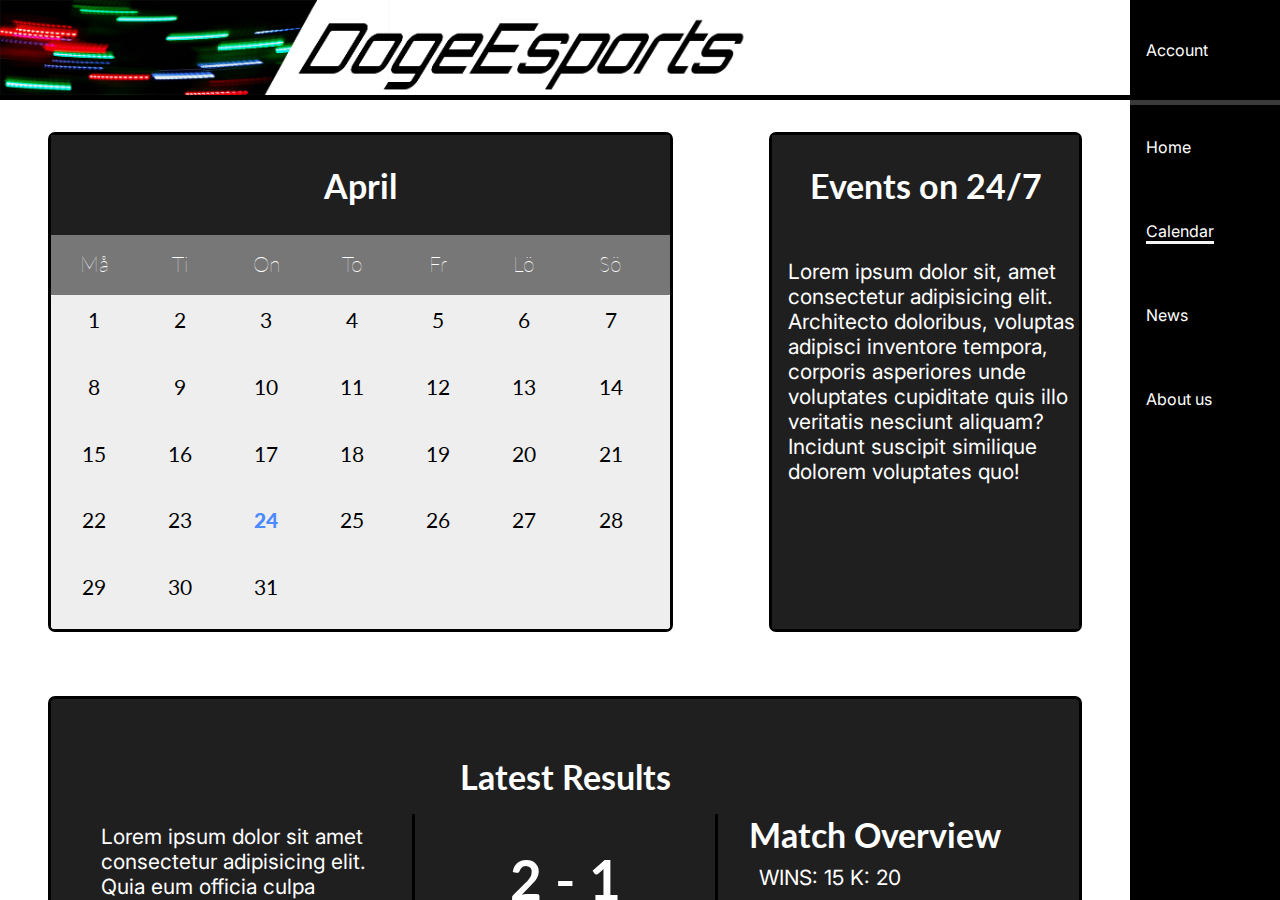
<file: calendar.html>
<!DOCTYPE html>
<html lang="en">
<head>
    <meta charset="UTF-8">
    <meta http-equiv="X-UA-Compatible" content="IE=edge">
    <meta name="viewport" content="width=device-width, initial-scale=1.0">
    <title>DogeEsports | Calendar</title>
    <link rel="stylesheet" href="css/style.css">
    <link href="https://fonts.googleapis.com/css2?family=Inter:wght@300&family=Lato:wght@300&display=swap" rel="stylesheet">
</head>
<body>
    <main id="homeWrapper">
        <header id="header">
            <a href="index.html" id="logo"></a>
        </header>

        <menu id="nav" class="removeExtrasDim">
            <li id="nv-link-1"  class="paddingNav">
                <a href="account.html" class="nav-decoration">Account</a>
            </li>
            <li id="nv-link-2" class="paddingNav">
                <a href="index.html" class="nav-decoration">Home</a>
            </li>
            <li id="nv-link-3" class="paddingNav ">
                <a href="calendar.html" class="nav-decoration activeTab">Calendar</a>
            </li>
            <li id="nv-link-4" class="paddingNav">
                <a href="news.html" class="nav-decoration">News</a>
            </li>
            <li id="nv-link-5" class="paddingNav">
                <a href="about_us.html" class="nav-decoration">About us</a>
            </li>
        </menu>
        
        <section id="contentCalendar">

            <section id="calendarContainer" class="whiteTxt">
                <section id="calendar">
                    <h2 id="month" class="TitleTop centerFlx titles BlackBG">April</h2>
                    <ul id="weekdays" class="whiteTxt">
                        <li>Må</li>
                        <li>Ti</li>
                        <li>On</li>
                        <li>To</li>
                        <li>Fr</li>
                        <li>Lö</li>
                        <li>Sö</li>
                    </ul>
                    <ul id="days">

                    </ul>
                </section>
                <aside id="events">
                    <h2 id="eventTitle" class="TitleTop centerFlx titles BlackBG"></h2>
                    <p id="description" class="descriptiveText BlackBG"></p>

                </aside>
            </section>

            <section id="results" class="BlackBG whiteTxt">
                <h2 id="resultsTitle" class="titles centerFlx">Latest Results</h2>
                <p id="infoText" class="descriptiveText">Lorem ipsum dolor sit amet consectetur adipisicing elit. Quia eum officia culpa tenetur placeat voluptates.</p>
                <h2 id="score" class="titles centerFlx">2 - 1</h2>
                <section id="matchOverview">
                    <h3 class="titles centerFlx TitleTop">Match Overview</h3>
                    <p class="descriptiveText Overview">WINS: 15 K: 20</p>
                </section>
            </section>
            

            <footer id="footer" class="whiteTxt">
                <section id="Footer1">
                    <h2 class="titles">Contact Us</h2>
                    <p class="descriptiveText">
                        Inquiry Number: +46 72-333 93 87 <br>
                        E-Mail Inquiry: <a href="mailto:inquiry@DogeEsports.com" class="whiteTxt">inquiry@DogeEsports.com</a>
                    </p>
                </section>
                <section id="Footer2">
                    <h2 class="titles">Team Applications</h2>
                    <p class="descriptiveText">
                        Valorant Roster <br>
                        Rocket League Roster <br>
                        OSU Roster <br>
                    </p>
                    <p class="descriptiveText"></p>
                    <p class="descriptiveText"></p>
                </section>
                <section id="Footer3">
                    <h2 class="titles">Socials</h2>
                    <p class="descriptiveText">
                        <a href="https://twitter.com/" class="whiteTxt">Twitter</a> <br>
                        <a href="https://www.instagram.com" class="whiteTxt">Instagram</a> <br>
                        <a href="https://youtu.be/EhuNRWskgNQ" class="whiteTxt" target="_blank">YouTube</a> <br>
                    </p>
                </section>
            </footer>

        </section>

    </main>
    <script src="js/main.js"></script>
</body>
</html>
</file>
<file: css/style.css>
body {
    margin: 0px;
}

#homeWrapper {
    display: grid;
    height: 100vh;
    max-width: 100vw;
    grid-template-columns: 100px 1fr 150px;
    grid-template-rows: 100px 1fr;
    grid-template-areas: 
    'hd hd nv'
    'mn mn nv'
    ;
}

#nv-link-1 {
    border-bottom:5px solid #3a3a3a;
    padding: calc(80px/2) 0px calc(80px/2)  0px;
}

.removeExtrasDim {
    margin: 0;
    padding: 0;
}

#header {
    grid-area: hd;
    display: grid;
    border-bottom: solid 5px black;
}

#logo {
    background-image: url(../img/Logo.png);
    background-size: contain;
    background-repeat: no-repeat;
}

#title {
    font-size: 34px;
}


#nav {
    display: flex;
    grid-area: nv;
    background-color:black;
    flex-direction: column;
    justify-content: flex-start;
}

#nav li {
    list-style: none;
    padding-left: 1rem;
}

.activeTab {
    border-bottom: solid 3px whitesmoke;
}

.paddingNav {
    padding: 2rem 0 2rem 0;
    transition: 0.2s;
}

.paddingNavFixed {
    padding: 2rem 0 2rem 0;
}

.nav-decoration {
    text-decoration: none;
    color: white;
    font-family: Inter;
}

.paddingNav:hover {
    border-left: solid 6px green;
}

#contentHome {
    display: grid;
    grid-area: mn;
    grid-template-areas:
    'in1'
    'in2'
    'ft'
    ;
    overflow-y: scroll;
    grid-auto-flow: row;
    grid-template-rows: 600px 1fr 1fr;
    row-gap: 5rem;
    scrollbar-width: none;
}

#contentHome::-webkit-scrollbar {
    display: none;
}

#info-1 {
    margin: 100px 2rem 0 2rem;
}

#info-2 {
    margin: 0px 5rem 0 5rem;
    
}

#contentNews {
    display: grid;
    grid-area: mn;
    grid-template-areas:
    'nw'
    'ft'
    ;
    overflow-y: scroll;
    grid-auto-flow: row;
    grid-template-rows: 1fr 1fr;
    scrollbar-width: none;
}

#contentNews::-webkit-scrollbar {
    display: none;
}

#news {
    transition: opacity 0.3s ease-in-out;
    grid-area: nw;
    margin: 5rem 8rem 5rem 5rem;
    display: grid;
    grid-template-areas:
    'tL iR pg'
    'iL tR pg'
    ;
    grid-template-columns: 2fr 2fr 10px;
    grid-template-rows: 50% 50%;
    row-gap: 2rem;
    column-gap: 5rem;
}

.parent {
    position: relative;
}

.HomeChild-Default {
    position: absolute;
    height: 100%;
    width: 70%;
    top: 0px;
    left: 0px;
}

.HomeChild-2 {
    position: absolute;
    background-color: white;
    left: 50%;
    top: 30%;
    height: 70%;
}

#imgHome {
    grid-area: in1;
}

#imgHome img {
    max-width: 100%;
    max-height: 100%;
}

#txtHome {
    grid-area: in2;
    background-color: white;
}

#txtHome h2 {
    margin-left: 1rem;
}

#Left1 {
    grid-area: tL;
    margin: 0;
}

#Right1 {
    grid-area: iR;
}

#Left2 {
    grid-area: iL;
    margin: 0;
}

#Right2 {
    grid-area: tR;
}

.newsTxtTitle {
    display: flex;
    justify-content: space-around;
    padding: 0 2rem 0 2rem;
}

.newsText {
    font-family: 'Inter', sans-serif;
    font-size: 21px;
    padding: 0 2rem 0 2rem;
}

.page1IMG-Right {
    background-image: url(../img/ClashRoyale.JPG);
    background-size: cover;
    background-repeat: space;
    background-color: #1F1F1F;
}

.page1IMG-Left {
    background-image: url(../img/MouseAndController.JPG);
    background-size: cover;
    background-repeat: space;
    background-color: #1F1F1F;
}

.page2IMG-Left {
    background-image: url(../img/TetrisAll_Clear.JPG);
    background-size: cover;
    background-repeat: space;
    background-color: #1F1F1F;
}

.page2IMG-Right {
    background-image: url(../img/TetrisDoge.JPG);
    background-size: cover;
    background-repeat: space;
    background-color: #1F1F1F;
}

.page3IMG-Right {
    background-image: url(../img/KeyboardSW.JPG);
    background-size: cover;
    background-repeat: space;
    background-color: #1F1F1F;
}

.page3IMG-Left {
    background-image: url(../img/RGB_PC.JPG);
    background-size: cover;
    background-repeat: space;
    background-color: #1F1F1F;
}

#pageSelect {
    grid-area: pg;
    display: flex;
    flex-direction: column;
    justify-content: center;
    margin-left: -2rem;
    list-style: none;
}

#pageSelect li button {
    margin-top: 3rem;
    height: 40px;
    width: 40px;
    background-color: rgb(51, 51, 51);
    color: white;
    border: solid 2px black;
    border-radius: 6px;
    transition: 0.3s;
}

#pageSelect li button:hover {
    background-color: white;
    color: black;
}

.activePage {
    text-decoration: underline red 3px;
}

#contentCalendar {
    display: grid;
    grid-area: mn;
    grid-template-areas:
    'calC'
    'rs'
    'ft'
    ;
    overflow-y: scroll;
    grid-auto-flow: row;
    grid-template-rows: 500px 350px 1fr;
    row-gap: 4rem;
    padding-top: 2rem;
    scrollbar-width: none;
}

.BlackBG {
    background-color: #1F1F1F;
}

#contentCalendar::-webkit-scrollbar {
    display: none;
}

#calendarContainer {
    display: grid;
    grid-area: calC;
    grid-template-areas: 
    'cal events'
    ;
    grid-template-columns: 2fr 1fr;
    margin: 0 3rem 0 3rem;
    column-gap: 6rem;
}

#calendar {
    grid-area: cal;
    display: grid;
    grid-template-rows: 100px 60px 1fr;
    border: solid 3px black;
    border-radius: 7px;
}

.TitleTop {
    margin: 0;
    display: flex;
}

#days {
    display: flex;
    justify-content: flex-start;
    flex-wrap: wrap;
    list-style: none;
    padding: 0;
    background-color: #eee;
    border-radius: 3px;
    color: black;
}

#days li {
    display: flex;
    width: 13.9%;
    justify-content: center;
    font-size: 21px;
    padding-top: 0.75rem;
    padding-bottom: 1rem;
    font-family: Lato;
}

#weekdays {
    display: flex;
    justify-content: flex-start;
    align-content: flex-start;
    flex-wrap: wrap;
    list-style: none;
    margin: 0;
    padding: 0 0 1rem 0;
    background-color: #777;
}

#weekdays li {
    display: flex;
    width: 13.9%;
    justify-content: center;
    font-size: 21px;
    margin-top: 1rem;
    font-family: Lato;
    font-weight: lighter;
}

li.active {
    color: rgb(75, 138, 255);
    font-weight: 900;
}

ul#days {
    margin: 0;
}

#events {
    display: grid;
    grid-template-rows: 100px 1fr;
    border-radius: 7px;
    border: solid 3px black;
}

#description {
    padding: 1.5rem 0 1rem 1rem;
}

.descriptiveText {
    padding: 10px;
    font-family: 'Inter', sans-serif;
    font-size: 21px;
    margin: 0;
}

#results {
    grid-area: rs;
    display: grid;
    grid-template-areas: 
    'resTitle resTitle resTitle'
    'infotext result match'
    ;
    grid-template-rows: 75px 1fr;
    grid-template-columns: 1fr 1fr 1fr;
    column-gap: 15px;
    border: solid 3px black;
    border-radius: 7px;
    padding: 40px;
    margin: 0 3rem 0 3rem;
}

#resultsTitle {
    grid-area: resTitle;
    display: flex;
}

.centerFlx {
    justify-content: center;
    align-items: center;
}

.titles {
    font-family: 'Lato', sans-serif;
    font-size: 34px;
}

#infoText {
    grid-area: infotext;
}

#score {
    grid-area: result;
    border-right: solid 3px black;
    border-left: solid 3px black;
    margin: 0;
    padding-top: 2rem;
    display: flex;
    align-items: flex-start;
    font-size: 55px;
}


#matchOverview {
    grid-area: match;
    margin: 0;
    padding-left: 1rem;
    font-size: 21px;
    display: flex;
    align-items: flex-start;
    justify-content: flex-start;
    flex-direction: column;
}

#matchdesc {
    grid-area: match;
}

#contentAboutUs {
    grid-area: mn;
    grid-template-areas: 
    'info'
    'ft'
    ;
    grid-template-rows: 1fr 1fr;
    overflow-y: scroll;
    grid-auto-flow: row;
    display: grid;
    padding-top: 2rem;
    row-gap: 2rem;
    scrollbar-width: none;
}

#contentAboutUs::-webkit-scrollbar {
    display: none;
}

#aboutUsContainer {
    grid-area: info;
    display: grid;
    grid-template-areas:
    'abtUsInfo abtUsimg'    
    'abtUsInfo abtUsJoin'    
    ;
    row-gap: 2rem;
    column-gap: 2rem;
    grid-template-columns: 50% 50%;
    grid-template-rows: 1fr;
    margin: 0 6rem 2rem 2rem;
}

#aboutUsText {
    grid-area: abtUsInfo;
    padding: 2rem 0 0 1rem;
    border: solid 3px black;
    border-radius: 7px;
}

#aboutUsImage {
    grid-area: abtUsimg;
    /* background-image: url(../img/Doge_homemade_meme.jpg);
    background-size: cover; */
    border: solid 3px black;
    border-radius: 7px;
    display: flex;
    flex-direction: column;
    justify-content: space-between;
    overflow-y: hidden;
}
#aboutUsImage h2 {
    padding-left: 2rem;
}

#aboutUsImage img {
    max-width: 100%;
    max-height: 100%;
}

#aboutUsJoin {
    grid-area: abtUsJoin;
    padding: 2rem;
    border: solid 3px black;
    border-radius: 7px;
}

#aboutUsJoin h2 {
    padding: 1rem 1rem 0 0;
    margin: 0;
}

#footer {
    grid-area: ft;
    display: grid;
    grid-template-areas: 
    'inf1 inf2 inf3';
    grid-template-columns: 1fr 1fr 1fr;
    background-color: #1F1F1F;
    padding: 0 1rem 0 2rem;
}

#Footer1 {
    grid-area: inf1;
}

#Footer2 {
    grid-area: inf2;
    
}

#Footer3 {
    grid-area: inf3;

}

#footer p {
    font-size: 21px;
    padding: 0px;
    margin-top: 1rem;
    line-height: 140%;
}

#footer h2 {
    font-size: 34px;
    margin: 2rem 0 1rem 0;
}

.whiteTxt {
    color: white;
}

.borderNews {
    border: solid 3px black;
    border-radius: 7px;
}

@media screen and (max-width: 1500px) {
    #news {
        grid-template-areas:
        'tL iR'
        'iL tR'
        'pg pg'
        ;
        grid-template-columns: 2fr 2fr 10px;
        grid-template-rows: 600px 600px;
        column-gap: 1rem;
        margin-left: calc(2rem + 1rem);
        margin-right: 2rem;
    }
    #pageSelect {
        padding: 0;
        margin: 0;
        flex-direction: row;
        align-items: center;
    }

    #pageSelect li button {
        margin-top: 0;
    }
    
    .page1IMG-Right {
        background-position-x: -10rem;
    }
    .page1IMG-Left {
        background-position-x: -10rem;
    }
    .page2IMG-Right {
        background-position-x: -10rem;
    }
    .page3IMG-Right {
        background-position-x: -10rem;
    }
    .page3IMG-Left {
        background-position-x: -10rem;
    }
}

@media screen and (max-width: 1000px) {
    .page1IMG-Right {
        background-position-x: 0rem;
    }
    .page1IMG-Left {
        background-position-x: 0rem;
    }
    .page2IMG-Right {
        background-position-x: 0rem;
    }
    .page3IMG-Right {
        background-position-x: 0rem;
    }
    .page3IMG-Left {
        background-position-x: 0rem;
    }
    
    #txtHome {
        position: static;
        left: 0;
        top: 0;        
    }

    #imgHome {
        position: static;
        left: 0;
        top: 0;
        width: 100%;
        background-position-x: 0;
    }

    #contentHome {
        grid-template-rows: 600px 300px 250px;
    }

    #footer {
        column-gap: 2rem;
    }

    #footer h2 {
        font-size: 21px;
    }

    #footer p {
        font-size: 13px;
    }

    #calendarContainer {
        grid-template-areas:
        'cal'
        'events';
        grid-template-columns: none;
        row-gap: 3rem;
    }

    #contentCalendar {
        grid-template-rows: 1fr 1fr 1fr;
    }

    #score {
        font-size: 34px;
    }

    .descriptiveText {
        font-size: 21spx;
        padding: 5px;
    }

    #matchOverview {
        padding-left: 0;
    }
    
    #matchOverview h3 {
        font-size: 21px;
    }
    
    #news {
        grid-template-areas: 
        'iR'
        'tL'
        'iL'
        'tR'
        'pg';
        grid-template-rows: 1fr 1fr 1fr 1fr 100px;
        grid-template-columns: 100%;
        margin: 2rem 2rem 0 2rem;
    }
    #pageSelect {
        padding: 0;
        margin: 0;
        flex-direction: row;
        align-items: center;
    }

    #pageSelect li button {
        margin-top: 0;
    }

    #aboutUsContainer {
        grid-template-areas:
        'abtUsInfo'
        'abtUsimg'
        'abtUsJoin';
        grid-template-columns: 1fr;
        margin-right: 2rem;
    }

    #homeWrapper {
        grid-template-areas:
        'hd nv'
        'mn mn';
        grid-template-columns: 350px 1fr;
        grid-template-rows: 100px;
    }

    #nav {
        flex-direction: row;
        justify-content: space-around;
    }

    #nav li {
        display: flex;
        justify-content: center;
    }

    .activeTab {
        padding-bottom: 1rem;
    }

    #nv-link-1 {
        border-bottom: none;
        padding: 2rem 0 2rem 0;
    }

    .paddingNav:hover {
        border-left: none;
        border-bottom: solid 6px green;
    }

    #logo {
        background-image: url(../img/LogoSmall.png);
    }
}

@media screen and (max-width: 570px) {
    #results {
        padding: 1rem;
    }    
    #homeWrapper {
        grid-template-areas:
        'nv'
        'mn';
        grid-template-columns: 1fr;
        grid-template-rows: 75px 1fr;
    }

    #contentHome {
        grid-template-rows: 400px 175px 1fr;
        row-gap: 2rem;
        scrollbar-width: none;
    }

    .page1IMG-Right {
        background-position-x: -16rem;
    }
    .page1IMG-Left {
        background-position-x: -16rem;
    }
    .page2IMG-Left {
        background-position-x: -14rem;
    }
    .page2IMG-Right {
        background-position-x: -16rem;
    }
    .page3IMG-Right {
        background-position-x: -16rem;
    }
    .page3IMG-Left {
        background-position-x: -16rem;
    }
}

@media screen and (max-width: 480px) {
    #footer {
        grid-template-areas: 
        'inf1'
        'inf2'
        'inf3';
        grid-template-columns: 1fr;
        grid-template-rows: 1fr 1fr 1fr;
    }
    
}
</file>
